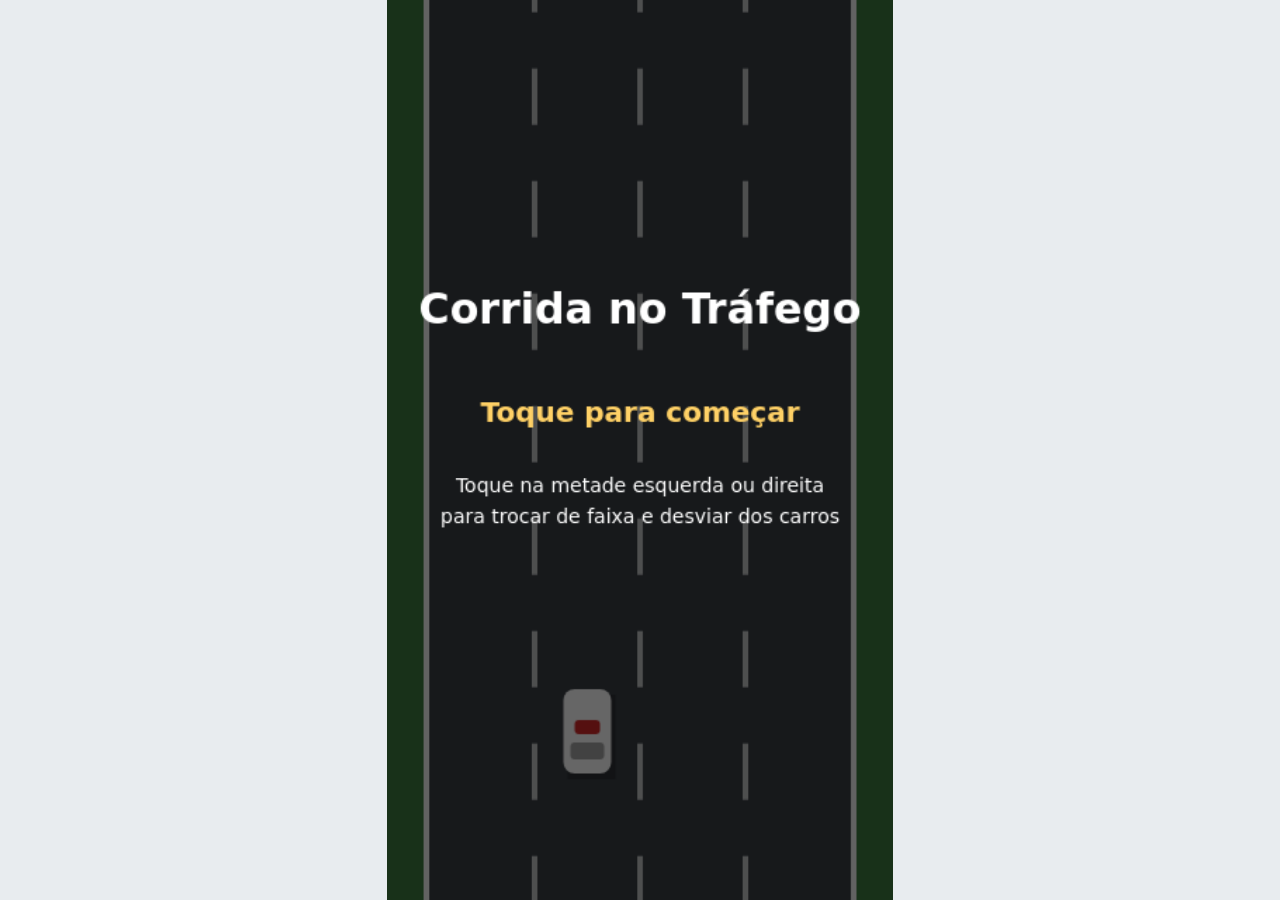
<file: Corrida no Tráfego.html>
<!DOCTYPE html>
<html lang="pt-BR">
<head>
<meta charset="utf-8">
<meta name="viewport" content="width=device-width, initial-scale=1, viewport-fit=cover, user-scalable=no">
<title>Corrida no Tráfego</title>
<style>
:root{--bg:#e8ecef;--fg:#1c2127;box-sizing:border-box;padding-top:env(safe-area-inset-top,0px);padding-bottom:env(safe-area-inset-bottom,0px)}
@media (prefers-color-scheme:dark){:root:not([data-theme="light"]){--bg:#14171a;--fg:#eef1f4}}
:root[data-theme="dark"]{--bg:#14171a;--fg:#eef1f4}
html,body{height:100%;margin:0;background:var(--bg);color:var(--fg);font-family:system-ui,-apple-system,"Segoe UI",sans-serif;overflow:hidden;overscroll-behavior:none}
body{display:flex;align-items:center;justify-content:center;background:var(--bg)}
canvas{display:block;height:100%;max-width:100%;aspect-ratio:9/16;touch-action:none;user-select:none;-webkit-user-select:none;-webkit-tap-highlight-color:transparent}
</style>
</head>
<body>
<canvas id="c" width="360" height="640"></canvas>
<script>
(function(){
var cv=document.getElementById('c'),g=cv.getContext('2d');
var W=360,H=640,LANES=4,RX=30,LW=75;
function lx(i){return RX+LW*i+LW/2}
var COLORS=['#e63946','#f4a261','#2a9d8f','#8d5fd3','#3a86ff','#f1c40f'];
var state='start',best=0,p,cars,speed,dist,spawnAt,lastLane,shake,offs;
try{best=parseInt(localStorage.getItem('corrida_best')||'0',10)||0}catch(e){}

function reset(){
  p={lane:1,x:lx(1),y:520,w:34,h:60};
  cars=[];speed=280;dist=0;spawnAt=0;lastLane=-1;shake=0;offs=0;
}
reset();

function start(){reset();state='play'}
function move(d){
  if(state!=='play')return;
  p.lane=Math.max(0,Math.min(LANES-1,p.lane+d));
}
function tapAt(clientX){
  if(state!=='play'){start();return}
  var r=cv.getBoundingClientRect();
  move(clientX<r.left+r.width/2?-1:1);
}
cv.addEventListener('pointerdown',function(e){e.preventDefault();tapAt(e.clientX)});
window.addEventListener('keydown',function(e){
  if(e.key==='ArrowLeft'||e.key==='a')move(-1);
  else if(e.key==='ArrowRight'||e.key==='d')move(1);
  else if(e.key===' '||e.key==='Enter'){if(state!=='play')start()}
});

function spawn(){
  var lane;
  do{lane=Math.floor(Math.random()*LANES)}while(lane===lastLane&&Math.random()<0.6);
  lastLane=lane;
  cars.push({lane:lane,y:-80,w:34,h:60,f:0.35+Math.random()*0.3,c:COLORS[Math.floor(Math.random()*COLORS.length)]});
}

function crash(){
  state='over';shake=18;
  var sc=Math.floor(dist/10);
  if(sc>best){best=sc;try{localStorage.setItem('corrida_best',String(best))}catch(e){}}
  try{if(navigator.vibrate)navigator.vibrate(200)}catch(e){}
}

function update(dt){
  if(state==='play'){
    speed=Math.min(760,speed+9*dt);
    dist+=speed*dt;
    offs=(offs+speed*dt)%80;
    spawnAt-=speed*dt;
    if(spawnAt<=0){spawn();spawnAt=Math.max(190,330-speed*0.18)+Math.random()*60}
    for(var i=cars.length-1;i>=0;i--){
      var c=cars[i];c.y+=speed*(1-c.f)*dt;
      if(c.y>H+90)cars.splice(i,1);
    }
    var tx=lx(p.lane);p.x+=(tx-p.x)*Math.min(1,dt*14);
    for(var j=0;j<cars.length;j++){
      var k=cars[j],cx=lx(k.lane);
      if(Math.abs(cx-p.x)<(k.w+p.w)/2-4&&Math.abs(k.y-p.y)<(k.h+p.h)/2-6){crash();break}
    }
  }else if(state==='start'){
    offs=(offs+120*dt)%80;
  }
  if(shake>0)shake=Math.max(0,shake-40*dt);
}

function car(x,y,w,h,col,up){
  g.fillStyle='rgba(0,0,0,.25)';g.fillRect(x-w/2+3,y-h/2+4,w,h);
  g.fillStyle=col;rr(x-w/2,y-h/2,w,h,8);g.fill();
  g.fillStyle='rgba(255,255,255,.75)';
  var wy=up?y-h/2+10:y+h/2-26;
  rr(x-w/2+5,wy,w-10,16,4);g.fill();
  g.fillStyle='rgba(0,0,0,.35)';
  rr(x-w/2+5,up?y+8:y-h/2+8,w-10,12,3);g.fill();
}
function rr(x,y,w,h,r){g.beginPath();g.moveTo(x+r,y);g.arcTo(x+w,y,x+w,y+h,r);g.arcTo(x+w,y+h,x,y+h,r);g.arcTo(x,y+h,x,y,r);g.arcTo(x,y,x+w,y,r);g.closePath()}
function txt(s,x,y,size,col,w){g.fillStyle=col||'#fff';g.font=(w||'700')+' '+size+'px system-ui,sans-serif';g.textAlign='center';g.fillText(s,x,y)}

function draw(){
  g.save();
  if(shake>0)g.translate((Math.random()-.5)*shake,(Math.random()-.5)*shake);
  g.fillStyle='#3b7a3f';g.fillRect(-20,-20,W+40,H+40);
  g.fillStyle='#3a3f45';g.fillRect(RX,-20,LW*LANES,H+40);
  g.fillStyle='#f5f5f5';g.fillRect(RX-4,-20,4,H+40);g.fillRect(RX+LW*LANES,-20,4,H+40);
  g.fillStyle='rgba(255,255,255,.7)';
  for(var l=1;l<LANES;l++)for(var y=-80+offs;y<H+80;y+=80)g.fillRect(RX+LW*l-2,y,4,40);
  for(var i=0;i<cars.length;i++)car(lx(cars[i].lane),cars[i].y,cars[i].w,cars[i].h,cars[i].c,false);
  car(p.x,p.y,p.w,p.h,'#ffffff',true);
  g.fillStyle='#d62828';rr(p.x-p.w/2+8,p.y-p.h/2+22,p.w-16,10,3);g.fill();
  g.restore();

  if(state==='play'){
    txt(String(Math.floor(dist/10)),W/2,44,34);
    txt('Recorde '+best,W/2,66,13,'rgba(255,255,255,.85)','500');
  }else{
    g.fillStyle='rgba(0,0,0,.6)';g.fillRect(0,0,W,H);
    if(state==='start'){
      txt('Corrida no Tráfego',W/2,230,30);
      txt('Toque para começar',W/2,300,20,'#ffd166');
      txt('Toque na metade esquerda ou direita',W/2,350,14,'#fff','500');
      txt('para trocar de faixa e desviar dos carros',W/2,372,14,'#fff','500');
      if(best)txt('Recorde: '+best,W/2,420,16,'#fff','500');
    }else{
      txt('Batida!',W/2,230,36,'#ff6b6b');
      txt('Pontos: '+Math.floor(dist/10),W/2,285,24);
      txt('Recorde: '+best,W/2,320,18,'#ffd166');
      txt('Toque para jogar de novo',W/2,390,18,'#fff','600');
    }
  }
}

var last=performance.now();
function loop(t){
  var dt=Math.min(0.05,(t-last)/1000);last=t;
  update(dt);draw();requestAnimationFrame(loop);
}
requestAnimationFrame(loop);
})();
</script>
</body>
</html>
</file>
